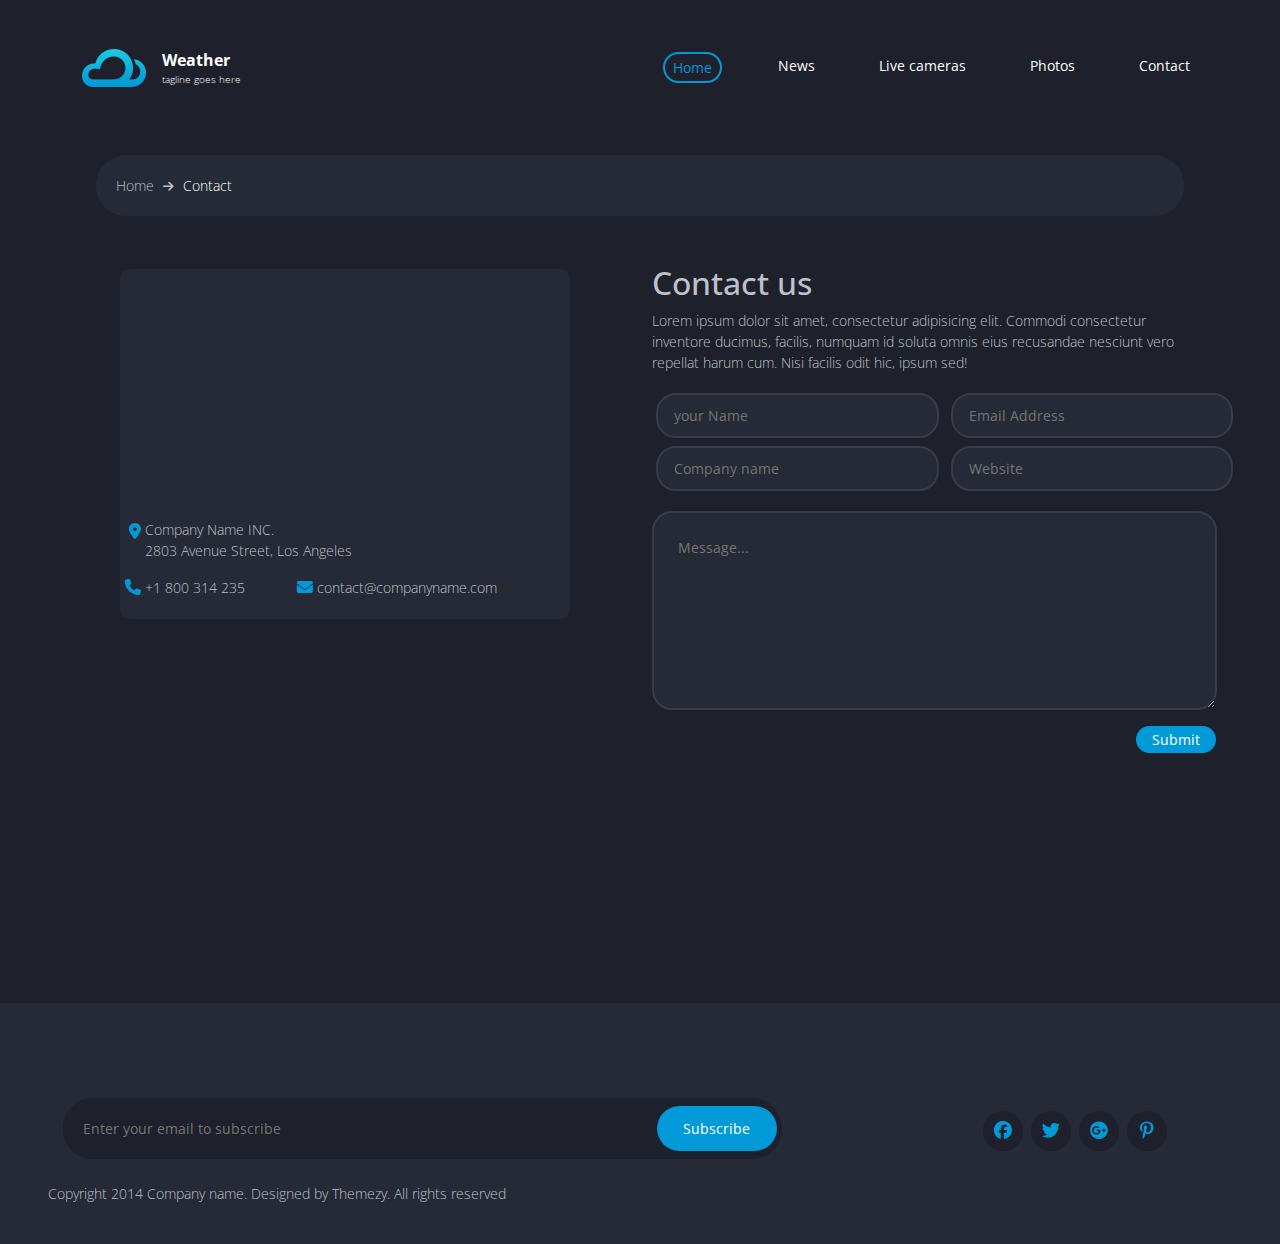
<file: contact.html>
<!DOCTYPE html>
<html lang="en">
<head>
    <meta charset="UTF-8">
    <meta name="viewport" content="width=device-width, initial-scale=1.0">
    <title>contact</title>
   <!-- Font Awesome -->
   <link href="./css/all.min.css" rel="stylesheet">
       <!-- Fonts -->
       <link rel="preconnect" href="https://fonts.googleapis.com">
       <link rel="preconnect" href="https://fonts.gstatic.com" crossorigin>
       <link href="https://fonts.googleapis.com/css2?family=Open+Sans:ital,wght@0,300..800;1,300..800&display=swap" rel="stylesheet">
       <!-- Bootstrap -->
       <link href="./css/bootstrap.min.css" rel="stylesheet">
       <!-- Custom Style -->
       <link href="./css/style.css" rel="stylesheet">
       <link href="./css/contact.css" rel="stylesheet">

      
</head>
<body>
<!-- Navbar -->
 <nav id="navbar-example" class="navbar navbar-expand-lg py-5   w-100"> 
    <div class="container d-flex align-items-center">
        <img src="./imgs/logo.png" alt="logo">
        <div class="ms-3 logo">
            <a class="navbar-brand fs-6 text-white fw-bold" href="#">Weather</a>
            <span class="d-block text-white">tagline goes here</span>
        </div>
        <button class="navbar-toggler ms-auto  bg-light" type="button" data-bs-toggle="collapse"
            data-bs-target="#navbarSupportedContent" aria-controls="navbarSupportedContent" aria-expanded="false"
            aria-label="Toggle navigation">
            <span class="navbar-toggler-icon"></span>
        </button>
        <div class="collapse navbar-collapse" id="navbarSupportedContent">
            <ul class="navbar-nav ms-auto mb-2 mb-lg-0 gap-5">
                <li class="nav-item">
                    <a class="nav-link active text-white" aria-current="page" href="./index.html">Home</a>
                </li>
                <li class="nav-item">
                    <a class="nav-link text-white " href="#">News</a>
                </li>
                <li class="nav-item">
                    <a class="nav-link text-white" href="#">Live cameras</a>
                </li>
                <li class="nav-item">
                    <a class="nav-link text-white" href="#">Photos</a>
                </li>
                <li class="nav-item">
                    <a class="nav-link text-white "  id="link4"href="./contact.html">Contact</a>
                </li>
            </ul>
        </div>
    </div>
</nav>

<!-- home -->
<div class="space">
    <span class="span1"> Home</span>
    <i class="fa-solid fa-arrow-right  "></i>
    <span class="span2">Contact</span>
</div>

<div class="section mt-5 ">
    <div class="row ">
        <div class="col-lg-6">
         <div class="map">
            <div class="info">
             <div class="loc d-flex"> 
                <i class="fa-solid fa-location-dot fs-6 m-1"></i>
                <p>Company Name INC.<br>
                    2803 Avenue Street, Los Angeles</p>
                </div>
                    <i class="fa-solid fa-phone fs-6"></i>
                    <span class="me-5">+1 800 314 235</span>
                    <i class="fa-solid fa-envelope fs-6 "></i>
                    <span>contact@companyname.com</span>
                </div>
             </div>
         </div>
  
        <div class="col-lg-6">
        <div class="right ">
       <h2>Contact us</h2>
       <p>Lorem ipsum dolor sit amet, consectetur adipisicing elit. Commodi consectetur<br>
         inventore ducimus, facilis, numquam id soluta omnis eius recusandae nesciunt vero<br>
          repellat harum cum. Nisi facilis odit hic, ipsum sed!</p>
          <div class="form">
            <input class="m-1 p-3" type="text" placeholder="your Name">
            <input class="m-1  p-3" type="text" placeholder="Email Address">
            <input class="m-1 p-3" type="text" placeholder="Company name">
            <input class="m-1 p-3 " type="text" placeholder="Website">
            <textarea cols="6" rows="7" class="mt-3 text-white d-block p-4" placeholder="Message..."></textarea>
            <button type="submit" class="mt-3 text-center">Submit</button>
        </div></div>
    </div>
</div>
      <!-- footer -->
       <div class="footer pb-3 ">
        <div class="row ">
        <div class="col-lg-8">
        <div class="left">
            <div class="input-wrapper ">
                <input type="text" class="" placeholder="Enter your email to subscribe" aria-label="Find your loction" aria-describedby="button-addon2" >
                   <button class="" type="button" id="button-addon2">Subscribe</button> 
                 </div>
        </div></div>
        <div class="col-lg-4">
        <div class="right ">
            <div class="icons d-flex justify-content-center align-items-center gap-2 pt-2">
                <div class="icon ">
                  <i class="fa-brands fa-facebook m-2 "></i>
                </div>
                <div class="icon">
                    <i class="fa-brands fa-twitter  m-2 "></i>
                  </div>
                <div class="icon">
                    <i class="fa-brands fa-google-plus  m-2 "></i>
                </div>
                <div class="icon">
                    <i class="fa-brands fa-pinterest-p  m-2 "></i>
                </div>
              </div>
        </div></div>
    </div>
        <p class=" copied ms-5 my-4">Copyright 2014 Company name. Designed by Themezy. All rights reserved</p>
       </div>






    <script src="./js/index.js"></script>
    <script src="./js/bootstrap.bundle.min.js"></script>   
</body>
</html>
</file>
<file: css/style.css>
* {
    margin: 0;
    padding: 0;
    box-sizing: border-box;
  }
  
 body {
    overflow-x: hidden;
    width: 100%;
    color: #bfc1c8;
    font-family: "Open Sans", sans-serif;
    font-size: 14px;
    font-weight: 300;
    background-color: #1E202B !important;
  }
  
  /* Navbar */
  .navbar {
    background-color: #1E202B;
  }
  .navbar span{
    font-size: 10px;
  }
  .active{
    color: 
    #009AD8 !important;
    border: 2px solid  #009AD8 ; 
}
.nav-item a:hover{
    color:#009AD8 !important;
}
.nav-link {
    position: relative;
    text-align: center;
    transition:  0.3s ;
    border-radius:50px;
    padding: 3px 16px;
    font-size: 14px;
    font-weight:400;
}
.nav-link:hover {
    border: 2px solid  #009AD8 ; 
   
}
  
  /* Home Section */
  .home {
    background-image: url("../imgs/banner.png");
    background-size: cover;
     height: 400px;
  }
  .input-wrapper {
    position: relative;
    width: 85%;
    padding-top: 95px;
    margin: auto;
  }
  .input-wrapper input {
    width: 100%;
    outline: none;
    border: none;
    border-radius: 30px;
    padding: 20px 50px 20px 20px;
    background: #1e202b;
    color: white;
  }
  .input-wrapper button {
    position: absolute;
    top: 66%;
    right: 5px;
    border: none;
    border-radius: 30px;
    height: 45px;
    width: 120px;
    cursor: pointer;
    color: #ffffff;
    background-color: #009AD8;
  }
  .card-group {
    padding-top:70px;
    width: 85%;
  }
  .card{
    background-color: #323544;
  }
  .header p{
    font-size: 14px;
  }
.forecast-day img {
    width: 65px;
    height: 65px; 
}
.tem{
  font-size:60px;
font-weight: 500;
}
.para{
  color: #009AD8;
  font-size: 16px;
}
.icons2 .icon1 {
  margin-right: 40px;
}
.two-three{
  margin-left: 40%;
}

  /* Footer */
  .footer {
    background-color: #262936;
   margin-top: 250px;
    color: #bfc1c8;
  }
  
  .footer .icons {
  margin-top: 100px;
  font-size: 18px;
  color: #009AD8;
  }
  
  .icon {
    width: 40px;
    height: 40px;
    border-radius: 50%;
    background-color: #1E202B;
    display: flex;
    justify-content: center;
    align-items: center;
  }
  
  .icon:hover {
    color: white;
    background-color: #009AD8;
  }
</file>
<file: css/contact.css>
/* form */
.space{
    padding: 20px 50px 20px 20px;
    background: #262936;
    border: none;
    border-radius: 30px;
    width: 85%;
    margin: auto;
    margin-top: 20px;

}
.span1,.span2{
    font-size: 14px;
}
.span2{
    color: white;
}
.space i{
    font-size: 12px;
    margin-right: 5px;
    margin-left: 5px;
}
.map{
    border-radius: 10px;
   margin-left:120px;
    width: 450px;
    height: 350px;
    background-color:#262936 ;
}
.info{
 padding-top: 250px;
margin: 5px;
}
.info i{
    color: #009AD8;
}
.form input{
    width: 45%;
    border-radius:20px;
    height: 45px;
    background-color:#262936 ;
    border: 2px solid #393c48;
}
.form textarea{
    width: 90%;
    border-radius:20px;
    background-color:#262936 ;
    border: 2px solid #393c48;
}
.form textarea:hover ,.form input:hover{
    border: 2px solid #009AD8 ;  
}
.form button{
    background-color: #009AD8;
    border: 0; 
    color: white;
    border-radius: 20px;
    height: 27px;
    width: 80px;
    margin-left:77%;

}
.form input:focus,
.form textarea:focus {
    outline: none;
    box-shadow: none;}
</file>
